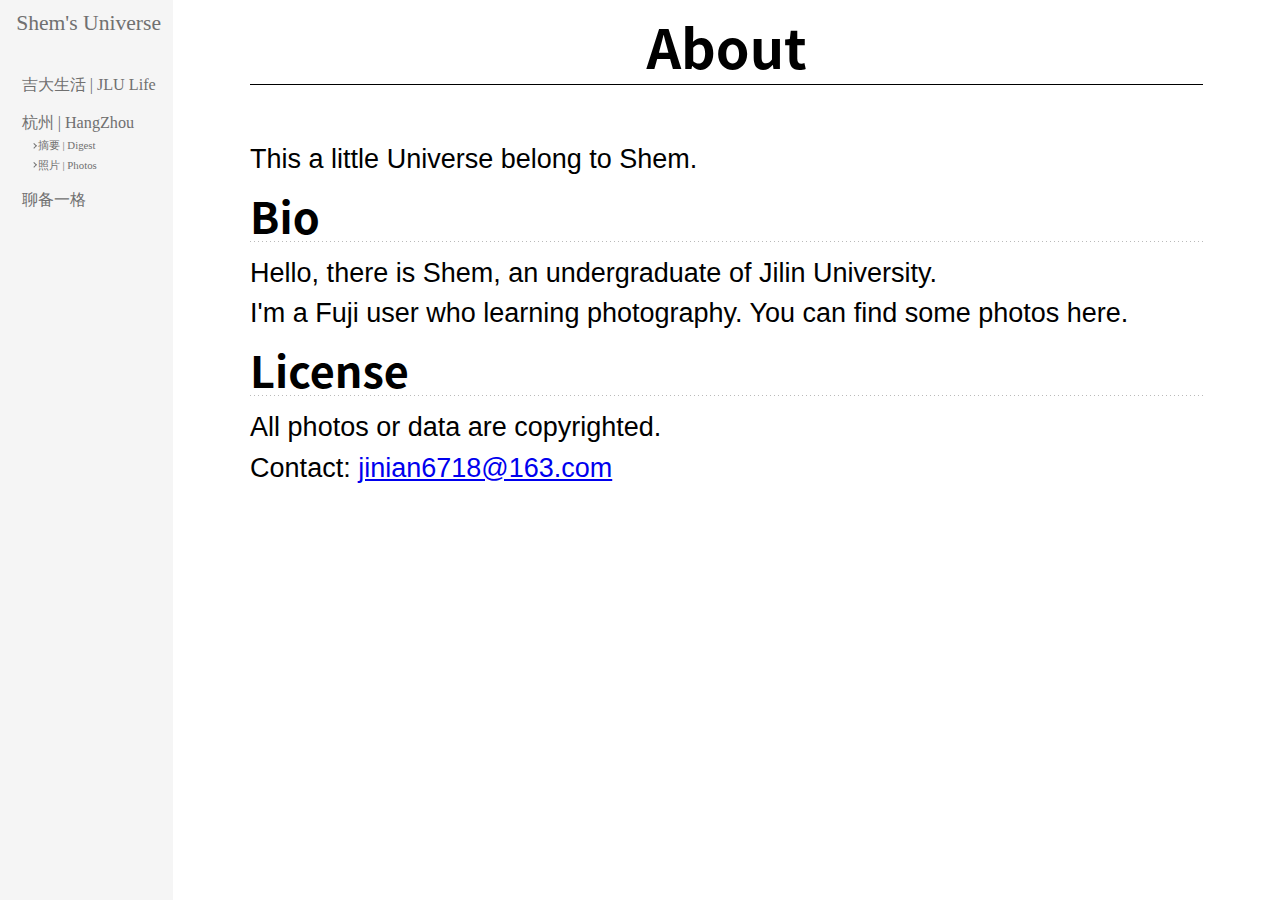
<file: index.html>
<html>
    <head>
        <title> Shem's Universe </title>
        <meta charset="utf-8">
        <link rel="stylesheet" href = "./CSS/Universe.css">
        <link rel="stylesheet" href = "./CSS/showarea.css">
        <link rel="stylesheet" href = "./CSS/Photo.css">
        <script src="JS/Jquery.js"></script>
    </head>
    <body>
        <div class="slidebar">
            <a class="home">Shem's Universe </a>
            <div class="Menu" id = "JLULife">
                <div class="Label" value = "JLULife">吉大生活 | JLU Life</div>
            </div>
            <div class="Menu" id = "HangZhou">
                <div class="Label" value = "HZ-Digest">杭州 | HangZhou</div>
                <div class="MenuItem" value = "HZ-Digest">摘要 | Digest</div>
                <div class="MenuItem" value = "HZ-Photos">照片 | Photos</div>
            </div>
            <div class="Menu" id = "Menu2">
                <div class="Label">聊备一格</div>
            </div>
        </div>
        <div class="showarea">
            <h1 id="about">About</h1>
            <p>This a little Universe belong to Shem.</p>
            <h2 id="bio">Bio</h2>
            <p>Hello, there is Shem, an undergraduate of Jilin University.<br></p>
            <p>I'm a Fuji user who learning photography. You can find some photos here.<br></p>
            <h2 id="license">License</h2>
            <p>All photos or data are copyrighted.<br></p>
            <p>Contact: <a href="mailto: jinian6718@163.com">jinian6718@163.com</a></p>
        </div>
        <script>
            $('.Menu').click(function(){
                // 将其他 div value 归 0
                var NodeList = Array.prototype.slice.call(document.querySelectorAll(".Menu")).concat(Array.prototype.slice.call(document.querySelectorAll(".MenuSelected")));
                // 删除列表最后一个
                    // 判断 id
                // 对应 div 调整 
            });
            $(".home").click(function(){
                $.ajax({url:"./pages/home.html",success:function(result){
                    $(".showarea").html("")
                    $(".showarea").html(result);
                }});
            });
            $(".Label").click(function(){
                var value = $(this).attr("value");
                $.ajax({url:"./pages/"+value+".html",success:function(result){
                    $(".showarea").html("")
                    $(".showarea").html(result);
                }});
            });
            $(".MenuItem").click(function(){
                var value = $(this).attr("value");
                $.ajax({url:"./pages/"+value+".html",success:function(result){
                    $(".showarea").html("")
                    $(".showarea").html(result);
                }});
            });
        </script>
    </body>
</html>
</file>
<file: CSS/Universe.css>
/* 定义变量 */
:root {
    --background-color:#F7F2F2;
}

/* ======================================= */
* {
    margin: 0;
    padding: 0;
    font-family: Helvetica, "PingFang SC", "Microsoft Yahei", sans-serif;
}  

body, html{
    overflow-x: hidden;
    overflow-y: hidden;
}

body{
    height: 100vh;
    width: 100%;
    display: flex;
    align-items: center;
    justify-content: center;
}
/* ================================ */

/* ===============响应式布局========== */
/* rem + vw 方案 单位规定 */
html{
    font-size:13.33333333vw
}

/* 媒体查询 */
@media (min-width: 560px) {
    html {
      font-size: 54px;
    }
  }
/* 单位规定结束 */


.slidebar{
    height: 100vh;
    width: 16vw;
    background: whitesmoke;
}

.showarea{
    height: 90vh;
    width: 88vw;
    padding: 6vw;
    padding-top: 3vh;
    padding-bottom: 10vh;
    top:0;
    background-color: white;
    overflow-y: scroll;
}

.home{
    pointer-events: auto;
    margin-top:0.2rem;
    margin-left:0.3rem;
    margin-bottom: 0.7rem;
    padding: 0;
    border: none;
    cursor: pointer;
    user-select: none;
    display: block;
    font-size: 0.4rem;
    font-weight: 400;
    font-family: Lato;
    letter-spacing: 0px;
    color: rgb(112, 112, 112);
}
.home:hover{
    color: rgba(112, 112, 112, 0.5);
    transition: all 0.5s ease-out;
}

.Menu{
    color: rgb(112, 112, 112);
}

.MenuSelected, .MenuSelected .arrow{
    color: rgb(217, 156, 87);
    opacity: 1;
}


#JLULife, #HangZhou, #Menu2{
    pointer-events: auto;
    margin-top:0.3rem;
    margin-left:0.3rem;
    padding: 0;
    border: none;
    cursor: pointer;
    user-select: none;
    display: block;
} 

.Label{
    pointer-events: auto;
    margin-left:0.1rem;
    border: none;
    cursor: pointer;
    user-select: none;
    display: block;
    font-size: 0.3rem;
    font-weight: 300;
    font-family: Lato;
    letter-spacing: 0px;
}

.MenuItem{
    position: relative;
    margin-left:0.4rem;
    margin-top:0.1rem;
    border: none;
    cursor: pointer;
    user-select: none;
    font-weight: 300;
    font-family: Lato;
    font-size: 0.2rem;
}

.MenuItem::after {
    content: "";
    display: block;
    position: absolute;
    width: 0.05rem;
    height: 0.05rem;
    bottom: 0.1rem;
    left:-0.1rem;
    transform: rotate(-45deg);
    border-bottom: 1.5px solid;
    border-right: 1.5px solid;
}

.Label:hover, .MenuItem:hover{
    color: rgb(217, 156, 87);
    transition: all 0.3s ease-out;
}
</file>
<file: CSS/showarea.css>
.showarea h1, .showarea h2, .showarea h3, .showarea h4, .showarea h5, .showarea h6{
	font-family: "PT Sans","SF UI Display", ".PingFang SC","PingFang SC", "Neue Haas Grotesk Text Pro", "Arial Nova", "Segoe UI", "Microsoft YaHei", "Microsoft JhengHei", "Helvetica Neue", "Source Han Sans SC", "Noto Sans CJK SC", "Source Han Sans CN", "Noto Sans SC", "Source Han Sans TC", "Noto Sans CJK TC", "Hiragino Sans GB", sans-serif;
	text-rendering:optimizelegibility;margin-bottom:1em;font-weight:bold; line-height: 1.8rem;	
}

.showarea h1{ 
	font-size: 1rem;
	text-align:center;
	padding-bottom: 0.1rem;
	line-height: 1.2;
	border-bottom-width: 1px;
	border-bottom-style: solid;
}
.showarea h2{
	font-size: 0.8rem;
	line-height:1.2;
	position:relative;
	margin-top:0.2rem;
	margin-bottom:0.2rem;
	background:url('[data-uri]') bottom left repeat-x;
}
.showarea h3{ font-size: 1.2rem;}
.showarea h4{ font-size: 1.1rem;}
.showarea h5{ font-size: 1.0rem;}
.showarea h6{ font-size: 0.9rem;}

.showarea ul {
    display: block;
    list-style-type: disc;
    margin-block-start: 0.5em;
    margin-block-end: 0.5em;
    margin-inline-start: 0px;
    margin-inline-end: 0px;
    padding-inline-start: 40px;
	margin-left:1rem;
}

.showarea li{
	display: list-item;
	text-align: -webkit-match-parent;
	line-height:1.5;
	font-size:0.5rem;
}

.showarea p{
	font-size:0.5rem;
	line-height:1.5;
}
</file>
<file: CSS/Photo.css>
.ImgDiv {
    column-count: 4;
    column-gap: 0;
    
}
  
.item {
    position: relative;
    counter-increment: count;
    break-inside: avoid;
    padding: 6px;
}

.item img {
    display: block;
    width: 100%;
    height: auto;
    cursor: default;
}

.mask {
    user-select: none;
    position: absolute; 
    background: rgba(216, 210, 210, 0.6); 
    color: #ffffff; 
    opacity: 0; 
    top: 0; 
    right: 0; 
    width: 100%; 
    height: 100%; 
    border-radius: 5px; 
    pointer-events:none;
}

.item img:hover+.mask{
    opacity: 0.35;
}

.item img:hover{
    cursor: pointer;
}
</file>
